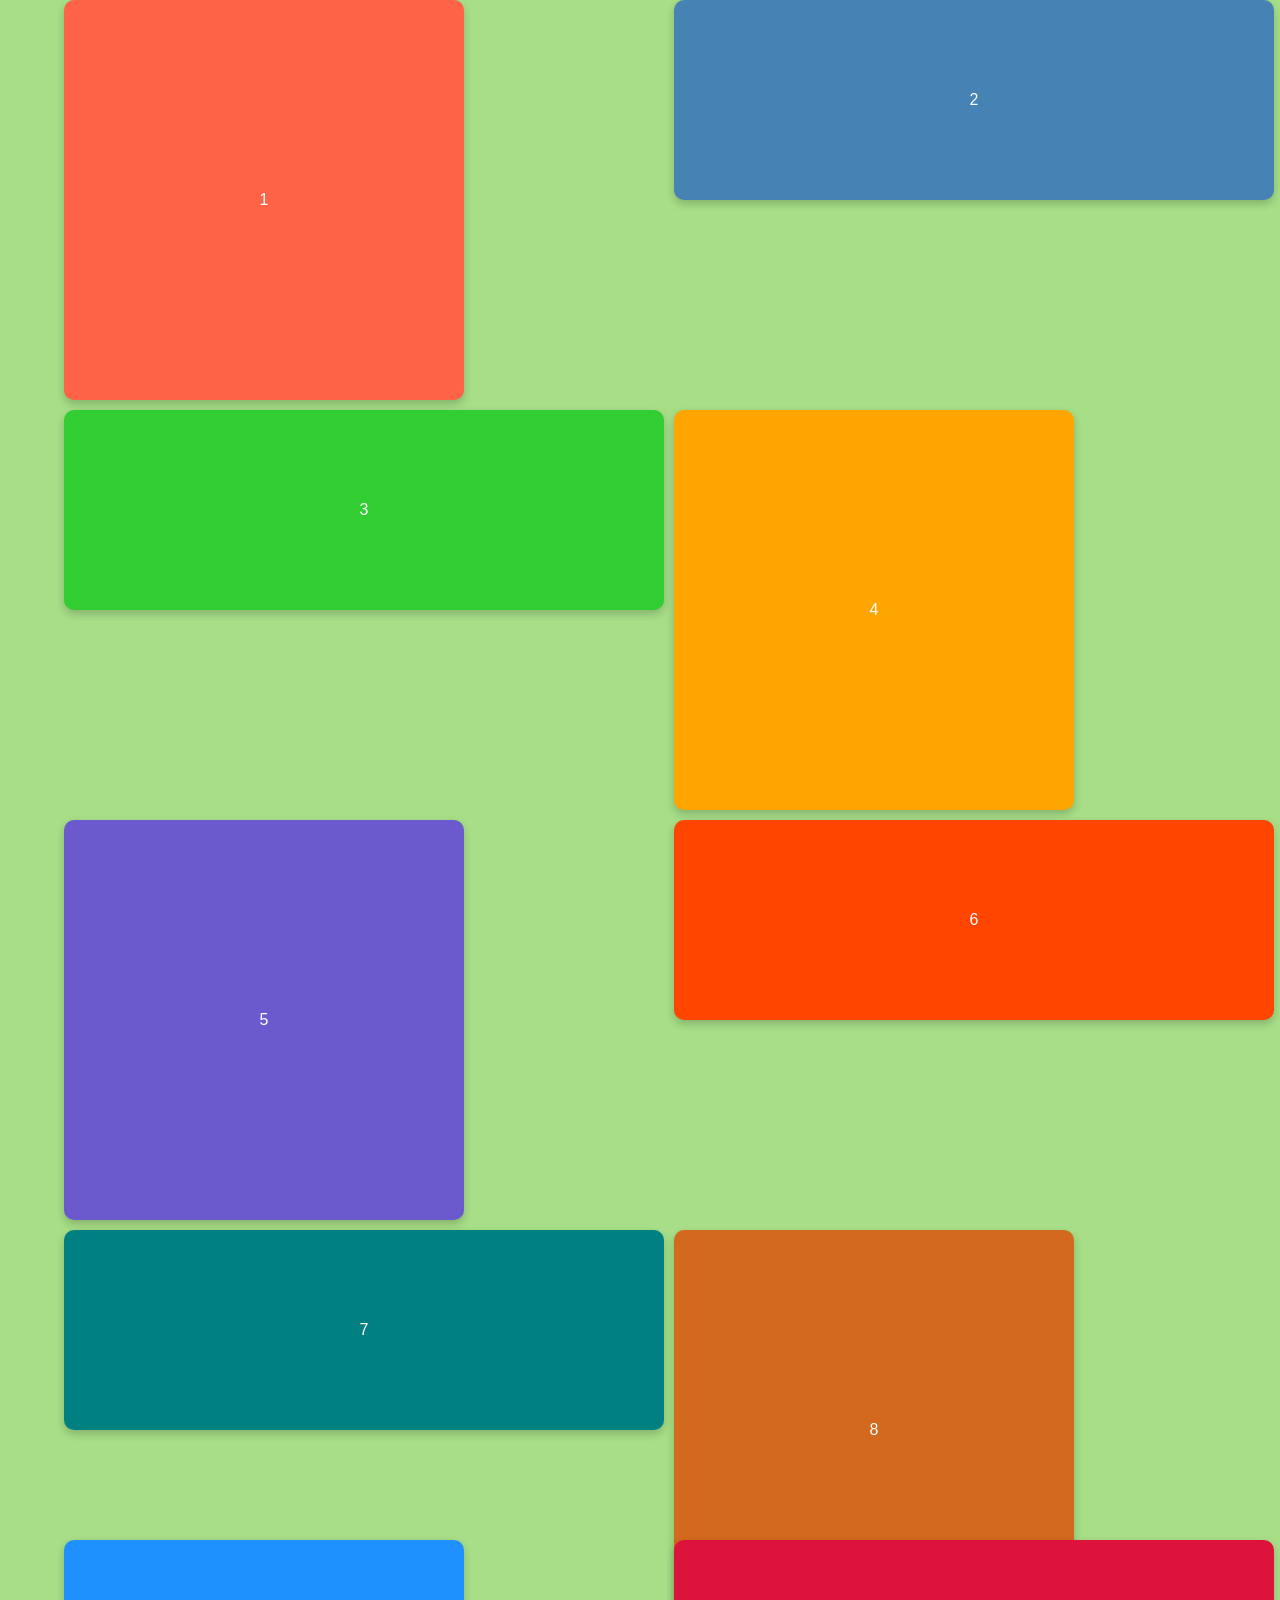
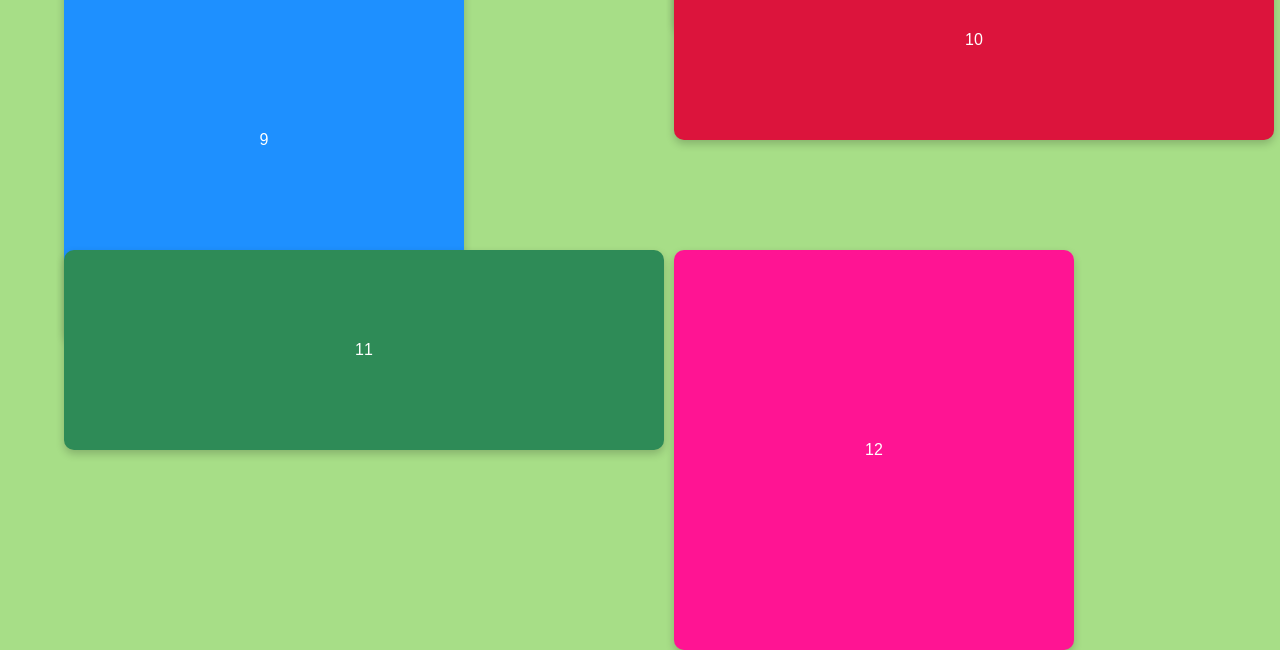
<file: ambiente2.html>
<!DOCTYPE html>
<html lang="en">
<head>
    <meta charset="UTF-8">
    <meta name="viewport" content="width=device-width, initial-scale=1.0">
    <title>12 Divs in a Grid</title>
    <link rel="stylesheet" href="ambiente.css">
</head>
<body>
    <div class="parent">
        <div class="div1">1</div>
        <div class="div2">2</div>
        <div class="div3">3</div>
        <div class="div4">4</div>
        <div class="div5">5</div>
        <div class="div6">6</div>
        <div class="div7">7</div>
        <div class="div8">8</div>
        <div class="div9">9</div>
        <div class="div10">10</div>
        <div class="div11">11</div>
        <div class="div12">12</div>
    </div>
</body>
</html>
</file>
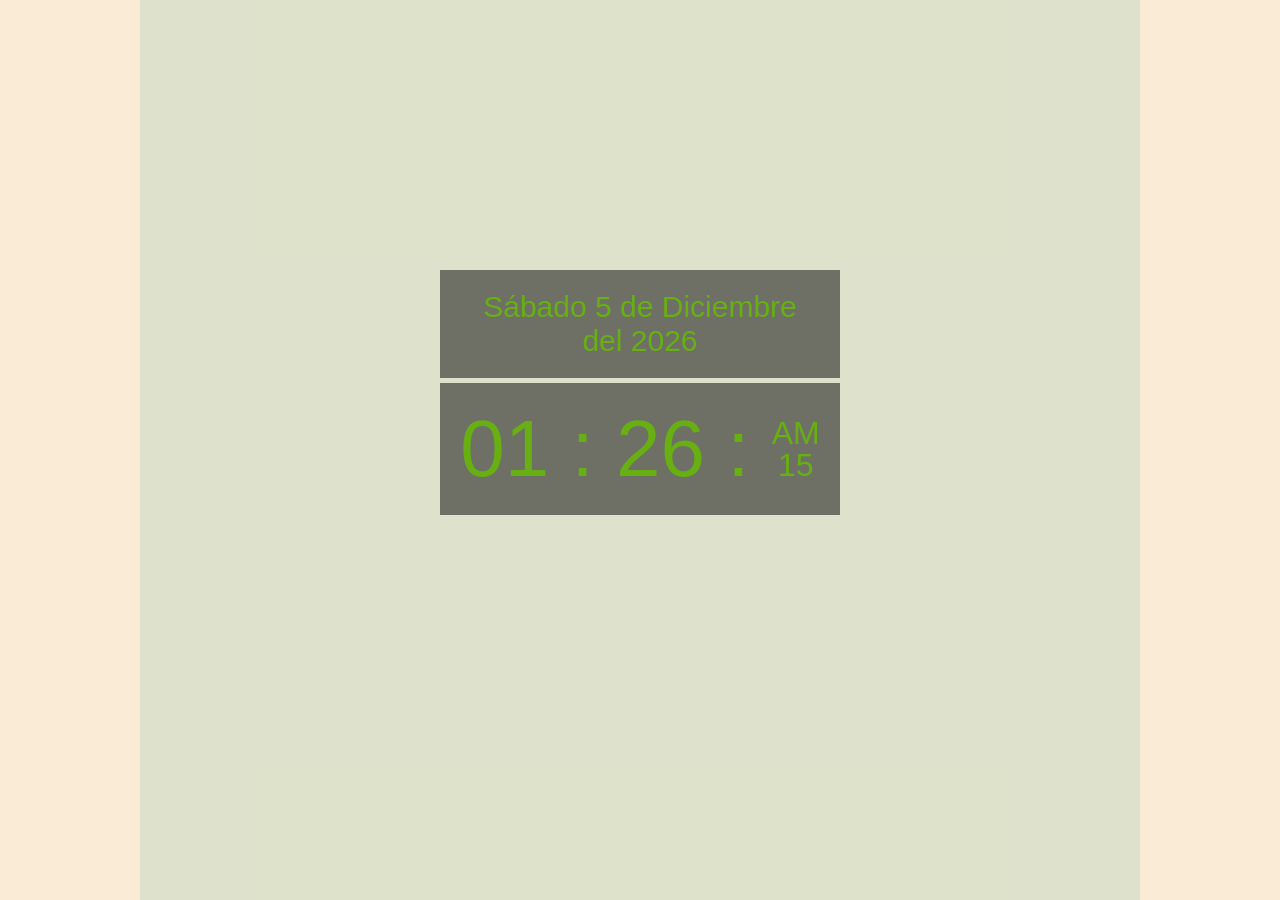
<file: horarios02.html>
<!DOCTYPE html>
<html lang="en">
<head>
    <meta charset="UTF-8">
    <meta name="viewport" content="width=device-width, initial-scale=1.0">
    <title>Reloj y Fecha</title>
    <link rel="stylesheet" href="horarios.css">
    <script src="https://code.jquery.com/jquery-3.6.0.min.js"></script>
    <script src="horarios.js" defer></script>
</head>
<body>
    <div class="contenedor">
        <div class="widget">
            <div class="fecha">
                <p id="diaSemana" class="diaSemana"></p>
                <p id="dia" class="dia"></p>
                <p>de</p>
                <p id="mes" class="mes"></p>
                <p>del</p>
                <p id="anio" class="anio"></p>
            </div>
            <div class="reloj">
                <p id="horas" class="horas"></p>
                <p>:</p>
                <p id="minutos" class="minutos"></p>
                <p>:</p>
                <div class="cajaSegundos">
                    <p id="ampm" class="ampm"></p>
                    <p id="segundos" class="segundos"></p>
                </div>
            </div>
        </div>
    </div>
</body>
</html>
</file>
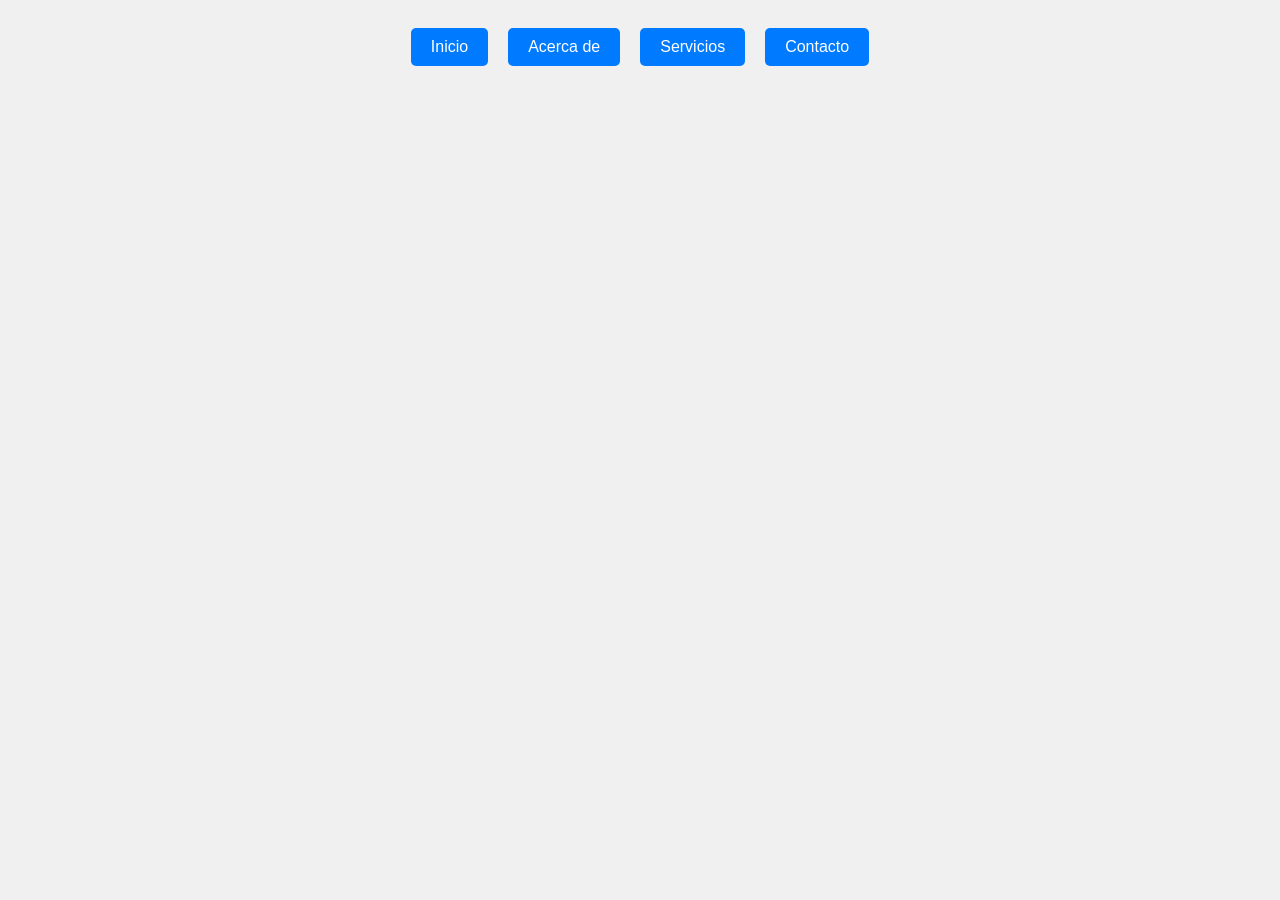
<file: pruebas.html>
<!DOCTYPE html>
<html lang="en">
<head>
    <meta charset="UTF-8">
    <meta name="viewport" content="width=device-width, initial-scale=1.0">
    <title>Menú tipo Sandwich con Botones</title>
    <style>
        /* Estilos generales */
        body {
            font-family: Arial, sans-serif;
            background-color: #f0f0f0;
            padding: 20px;
        }
        
        .menu {
            display: flex;
            justify-content: center;
            align-items: center;
        }
        
        .menu-button {
            padding: 10px 20px;
            margin: 0 10px;
            background-color: #007bff;
            color: white;
            border: none;
            border-radius: 5px;
            cursor: pointer;
            font-size: 16px;
            text-align: center;
            text-decoration: none;
            transition: background-color 0.3s ease;
        }
        
        .menu-button:hover {
            background-color: #0056b3;
        }
    </style>
</head>
<body>
    <div class="menu">
        <button class="menu-button">Inicio</button>
        <button class="menu-button">Acerca de</button>
        <button class="menu-button">Servicios</button>
        <button class="menu-button">Contacto</button>
    </div>

</body><vidio controls>
        <sourse src="videem.mp4"type="video/mp4">
    </vidio>
</html>
</file>
<file: ambiente.css>
body {
    display: flex;
    justify-content: center;
    align-items: center;
    height: 100vh;
    background-color: rgb(167, 222, 135);
    background-size: cover;
    background-position: center;
    background-attachment: fixed;
    margin: 0;
}

.parent {
    display: grid;
    grid-template-columns: repeat(2, 1fr); /* Dos columnas iguales */
    grid-template-rows: repeat(3, 400px) repeat(3, 300px); /* Seis filas con dos tamaños diferentes */
    grid-template-areas:
        "div1 div2"
        "div3 div4"
        "div5 div6"
        "div7 div8"
        "div9 div10"
        "div11 div12"; /* Asignación de áreas */
    width: 90vw; /* Ancho del contenedor */
    max-width: 1800px; /* Limitar el ancho máximo del contenedor */
    margin: auto; /* Centrar el contenedor horizontalmente */
    gap: 10px; /* Espacio entre los divs */
}

.div1, .div2, .div3, .div4, .div5, .div6, .div7, .div8, .div9, .div10, .div11, .div12 {
    display: flex;
    justify-content: center;
    align-items: center;
    border-radius: 10px;
    box-shadow: 0 4px 8px rgba(0, 0, 0, 0.2);
    transition: transform 0.3s ease;
    font-family: Arial, sans-serif;
    color: white;
    text-align: center;
}

.div1 { 
    grid-area: div1; 
    background-color: #ff6347; /* Tomate */
    width: 400px; 
    height: 400px; 
}

.div2 { 
    grid-area: div2; 
    background-color: #4682b4; /* Azul acero */
    width: 600px; 
    height: 200px; 
}

.div3 { 
    grid-area: div3; 
    background-color: #32cd32; /* Lima verde */
    width: 600px; 
    height: 200px;
}

.div4 { 
    grid-area: div4; 
    background-color: #ffa500; /* Naranja */
    width: 400px; 
    height: 400px; 
}

.div5 { 
    grid-area: div5; 
    background-color: #6a5acd; /* Pizarra azul */
    width: 400px; 
    height: 400px; 
}

.div6 { 
    grid-area: div6; 
    background-color: #ff4500; /* Naranja rojo */
    width: 600px; 
    height: 200px;
}

.div7 { 
    grid-area: div7; 
    background-color: #008080; /* Verde azulado */
    width: 600px; 
    height: 200px;
}

.div8 { 
    grid-area: div8; 
    background-color: #d2691e; /* Chocolate */
    width: 400px; 
    height: 400px; 
}

.div9 { 
    grid-area: div9; 
    background-color: #1e90ff; /* Azul dodger */
    width: 400px; 
    height: 400px; 
}

.div10 { 
    grid-area: div10; 
    background-color: #dc143c; /* Carmesí */
    width: 600px; 
    height: 200px;
}

.div11 { 
    grid-area: div11; 
    background-color: #2e8b57; /* Verde marino */
    width: 600px; 
    height: 200px;
}

.div12 { 
    grid-area: div12; 
    background-color: #ff1493; /* Rosa profundo */
    width: 400px; 
    height: 400px; 
}

.parent div:hover {
    transform: scale(1.05); /* Aumenta el tamaño al 105% del tamaño original al pasar el ratón */
}

/* Centra los elementos dentro de cada grid area */
.div1 { 
    display: flex;
    justify-content: center;
    align-items: center;
    grid-area: div1; 
}

.div2 { 
    display: flex;
    justify-content: center;
    align-items: center;
    grid-area: div2; 
}

.div3 { 
    display: flex;
    justify-content: center;
    align-items: center;
    grid-area: div3; 
}

.div4 { 
    display: flex;
    justify-content: center;
    align-items: center;
    grid-area: div4; 
}

.div5 { 
    display: flex;
    justify-content: center;
    align-items: center;
    grid-area: div5; 
}

.div6 { 
    display: flex;
    justify-content: center;
    align-items: center;
    grid-area: div6; 
}

.div7 { 
    display: flex;
    justify-content: center;
    align-items: center;
    grid-area: div7; 
}

.div8 { 
    display: flex;
    justify-content: center;
    align-items: center;
    grid-area: div8; 
}

.div9 { 
    display: flex;
    justify-content: center;
    align-items: center;
    grid-area: div9; 
}

.div10 { 
    display: flex;
    justify-content: center;
    align-items: center;
    grid-area: div10; 
}

.div11 { 
    display: flex;
    justify-content: center;
    align-items: center;
    grid-area: div11; 
}

.div12 { 
    display: flex;
    justify-content: center;
    align-items: center;
    grid-area: div12; 
}
</file>
<file: horarios.css>
* {
    margin: 0;
    padding: 0;
    box-sizing: border-box;
}

html, body {
    height: 100%;
}

body {
    background-color: antiquewhite;
    font-size: 20px;
    color: #67af13;
    
}

.contenedor {
    width: 90%;
    height: 100%;
    max-width: 1000px;
    margin: auto;
    background: #d2ddc5ac;
    position: relative;
}

.widget {
    width: 40%;
    height: 40%;
    position: absolute;
    top: 0;
    bottom: 0;
    left: 0;
    right: 0;
    margin: auto;
}

.widget p {
    display: inline-block;
    line-height: 1em;
}

.fecha {
    font-family: Arial, sans-serif;
    text-align: center;
    font-size: 1.5em;
    margin-bottom: 5px;
    background: rgba(0, 0, 0, 0.5);
    padding: 20px;
    width: 100%;
}

.reloj {
    font-family: Arial, "Helvetica Neue", Helvetica, sans-serif;
    width: 100%;
    padding: 20px;
    font-size: 4em;
    text-align: center;
    background: rgba(0, 0, 0, 0.5);
}

.reloj .cajaSegundos {
    display: inline-block;
}

.reloj .ampm, .reloj .segundos {
    display: block;
    font-size: 2rem;
}
</file>
